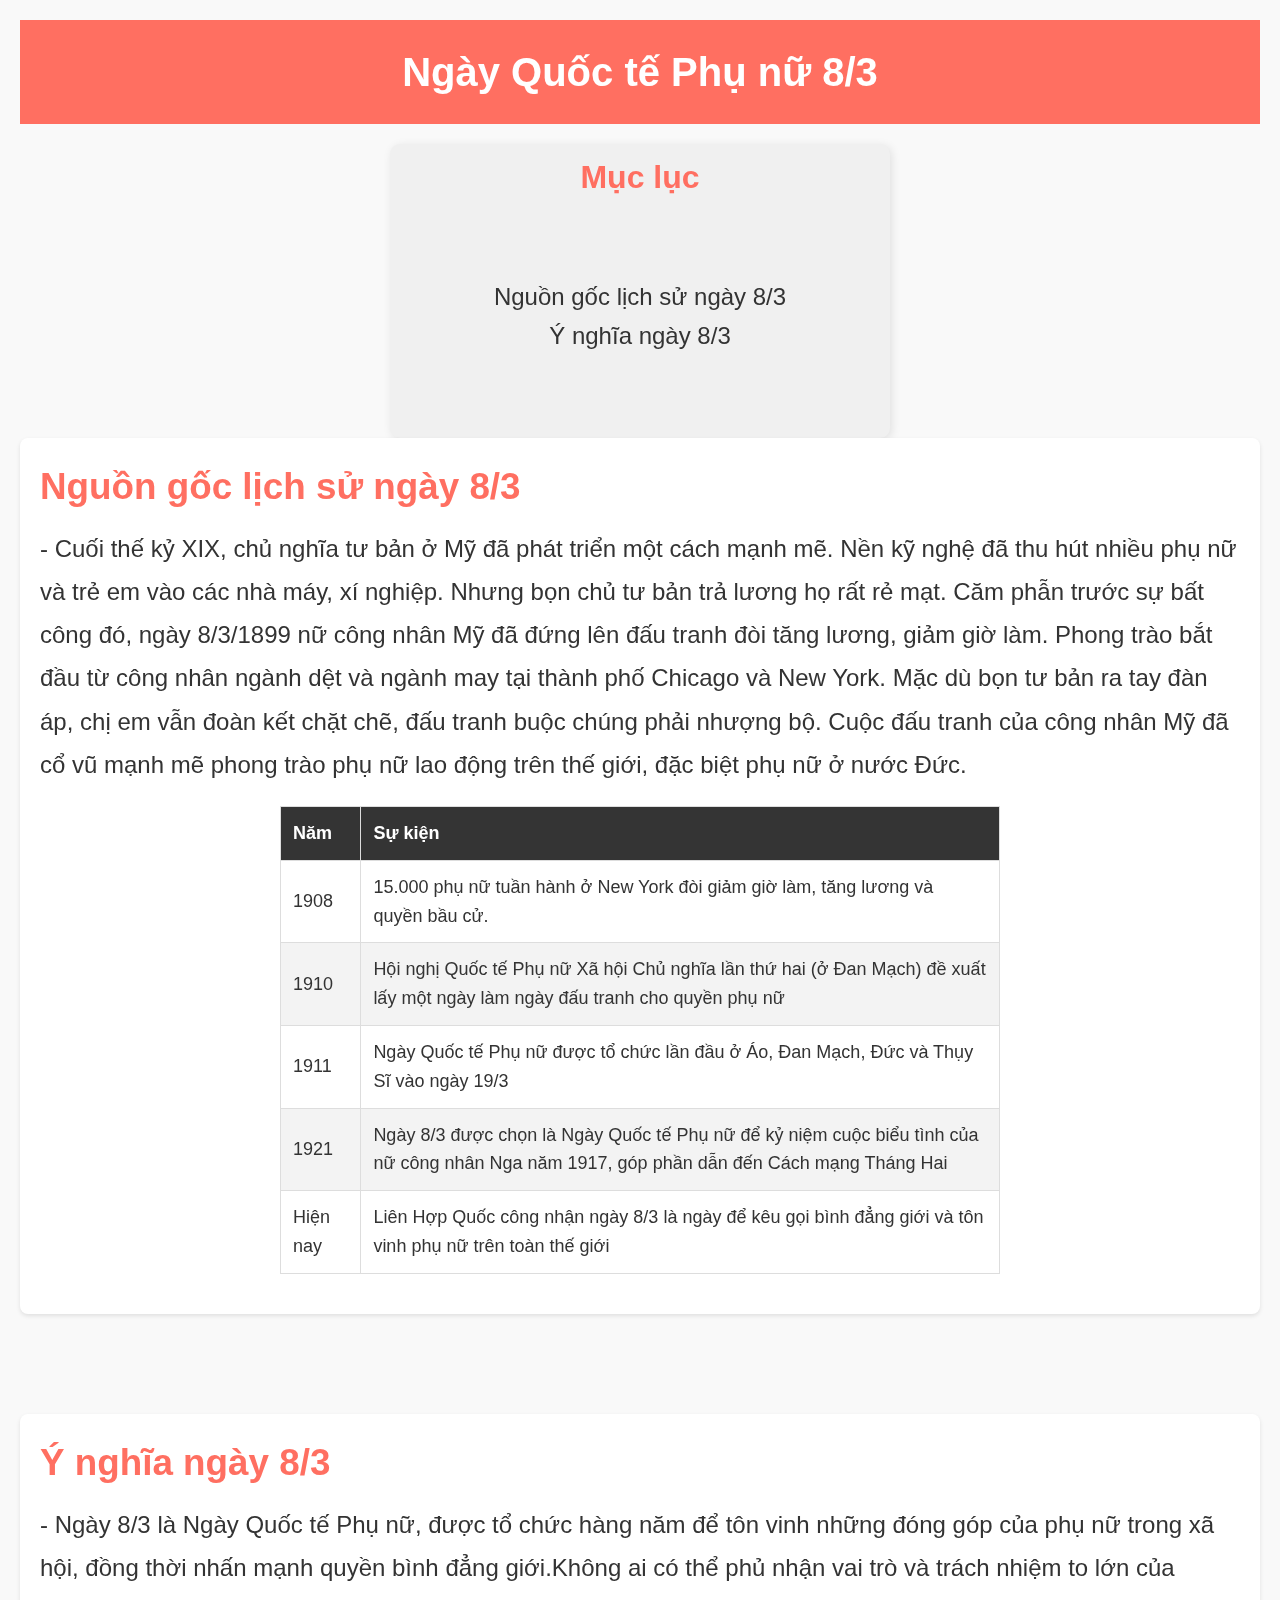
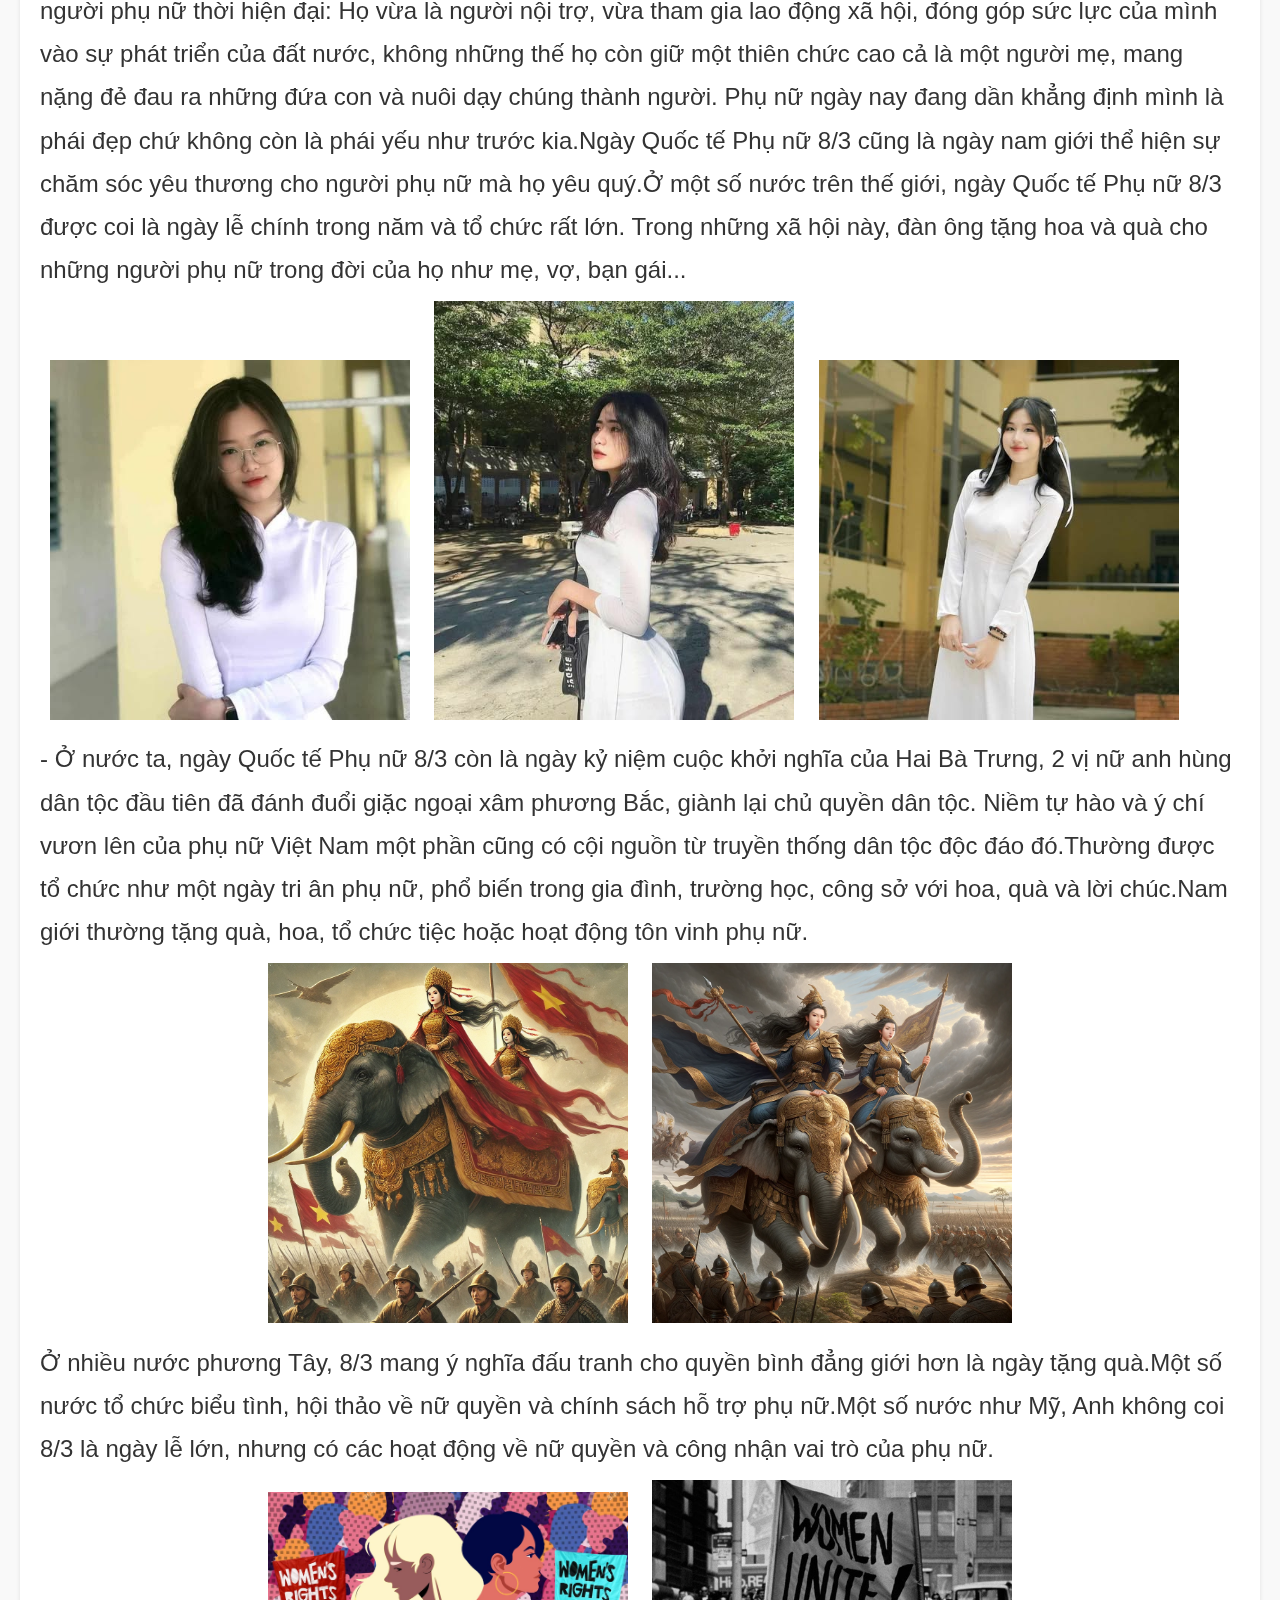
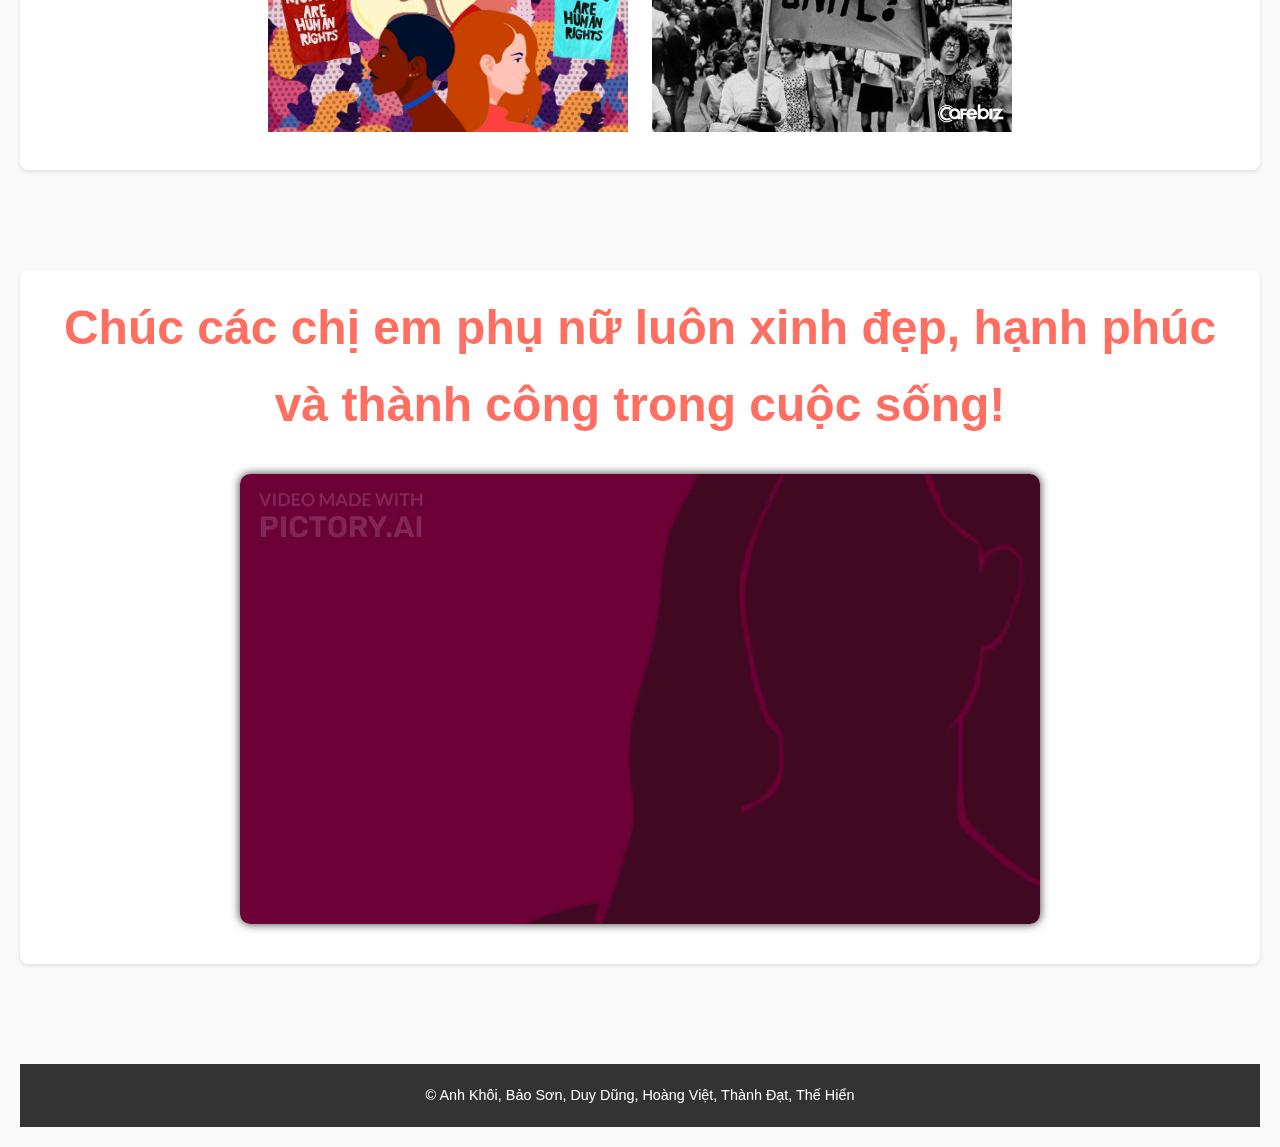
<file: index.html>
<!DOCTYPE html>
<html lang="vi">
<head>
    <meta charset="UTF-8">
    <meta name="viewport" content="width=device-width, initial-scale=1.0">
    <title>Ngày Quốc tế Phụ nữ 8/3</title>
    <link rel="stylesheet" href="styles.css">
</head>
<body>
 
    <header>
        <h1>Ngày Quốc tế Phụ nữ 8/3</h1>
    </header>
    <main>
        <center><nav class="toc">
            <h3>Mục lục</h3>
            <ul>
              <li><a href="#section1">Nguồn gốc lịch sử ngày 8/3</a></li>
              <li><a href="#section2">Ý nghĩa ngày 8/3</a></li>
            </ul>
          </nav></center>
        <section id="section1">   
            <h2>Nguồn gốc lịch sử ngày 8/3</h2>
            <p>- Cuối thế kỷ XIX, chủ nghĩa tư bản ở Mỹ đã phát triển một cách mạnh mẽ. Nền kỹ nghệ đã thu hút nhiều phụ nữ và trẻ em vào các nhà máy, xí nghiệp. Nhưng bọn chủ tư bản trả lương họ rất rẻ mạt. Căm phẫn trước sự bất công đó, ngày 8/3/1899 nữ công nhân Mỹ đã đứng lên đấu tranh đòi tăng lương, giảm giờ làm. Phong trào bắt đầu từ công nhân ngành dệt và ngành may tại thành phố Chicago và New York. Mặc dù bọn tư bản ra tay đàn áp, chị em vẫn đoàn kết chặt chẽ, đấu tranh buộc chúng phải nhượng bộ. Cuộc đấu tranh của công nhân Mỹ đã cổ vũ mạnh mẽ phong trào phụ nữ lao động trên thế giới, đặc biệt phụ nữ ở nước Đức.</p>
            <table class="styled-table">
                <thead>
                    <tr>
                        <th>Năm</th>
                        <th>Sự kiện</th>
                    </tr>
                </thead>
                <tbody>
                    <tr>
                        <td>1908</td>
                        <td>15.000 phụ nữ tuần hành ở New York đòi giảm giờ làm, tăng lương và quyền bầu cử.</td>
                    </tr>
                    <tr>
                        <td>1910</td>
                        <td>Hội nghị Quốc tế Phụ nữ Xã hội Chủ nghĩa lần thứ hai (ở Đan Mạch) đề xuất lấy một ngày làm ngày đấu tranh cho quyền phụ nữ</td>
                    <tr>
                        <td>1911</td>
                        <td>Ngày Quốc tế Phụ nữ được tổ chức lần đầu ở Áo, Đan Mạch, Đức và Thụy Sĩ vào ngày 19/3</td>
                    </tr>
                    <tr>
                        <td>1921</td>
                        <td>Ngày 8/3 được chọn là Ngày Quốc tế Phụ nữ để kỷ niệm cuộc biểu tình của nữ công nhân Nga năm 1917, góp phần dẫn đến Cách mạng Tháng Hai</td>
                    </tr>
                    <tr>
                        <td>Hiện nay</td>
                        <td>Liên Hợp Quốc công nhận ngày 8/3 là ngày để kêu gọi bình đẳng giới và tôn vinh phụ nữ trên toàn thế giới</td>
                    </tr>
                </tbody>
            </table>          
        </section>
        <section id="section2">
            <h2>Ý nghĩa ngày 8/3</h2>
            <p>- Ngày 8/3 là Ngày Quốc tế Phụ nữ, được tổ chức hàng năm để tôn vinh những đóng góp của phụ nữ trong xã hội, đồng thời nhấn mạnh quyền bình đẳng giới.Không ai có thể phủ nhận vai trò và trách nhiệm to lớn của người phụ nữ thời hiện đại: Họ vừa là người nội trợ, vừa tham gia lao động xã hội, đóng góp sức lực của mình vào sự phát triển của đất nước, không những thế họ còn giữ một thiên chức cao cả là một người mẹ, mang nặng đẻ đau ra những đứa con và nuôi dạy chúng thành người. Phụ nữ ngày nay đang dần khẳng định mình là phái đẹp chứ không còn là phái yếu như trước kia.Ngày Quốc tế Phụ nữ 8/3 cũng là ngày nam giới thể hiện sự chăm sóc yêu thương cho người phụ nữ mà họ yêu quý.Ở một số nước trên thế giới, ngày Quốc tế Phụ nữ 8/3 được coi là ngày lễ chính trong năm và tổ chức rất lớn. Trong những xã hội này, đàn ông tặng hoa và quà cho những người phụ nữ trong đời của họ như mẹ, vợ, bạn gái...</p>
            <img src="anh1.jpg" alt="Ảnh có CSS" class="image-style">
            <img src="anh2.jpg" alt="Ảnh có CSS" class="image-style">
            <img src="anh3.jpg" alt="Ảnh có CSS" class="image-style">
            <p>- Ở nước ta, ngày Quốc tế Phụ nữ 8/3 còn là ngày kỷ niệm cuộc khởi nghĩa của Hai Bà Trưng, 2 vị nữ anh hùng dân tộc đầu tiên đã đánh đuổi giặc ngoại xâm phương Bắc, giành lại chủ quyền dân tộc. Niềm tự hào và ý chí vươn lên của phụ nữ Việt Nam một phần cũng có cội nguồn từ truyền thống dân tộc độc đáo đó.Thường được tổ chức như một ngày tri ân phụ nữ, phổ biến trong gia đình, trường học, công sở với hoa, quà và lời chúc.Nam giới thường tặng quà, hoa, tổ chức tiệc hoặc hoạt động tôn vinh phụ nữ.</p>
            <div><center>
            <img src="anh4.webp" alt="Ảnh có CSS" class="image-style">
            <img src="anh5.webp" alt="Ảnh có CSS" class="image-style">
            </center></div>
            <p>Ở nhiều nước phương Tây, 8/3 mang ý nghĩa đấu tranh cho quyền bình đẳng giới hơn là ngày tặng quà.Một số nước tổ chức biểu tình, hội thảo về nữ quyền và chính sách hỗ trợ phụ nữ.Một số nước như Mỹ, Anh không coi 8/3 là ngày lễ lớn, nhưng có các hoạt động về nữ quyền và công nhận vai trò của phụ nữ.</p>
            <div><center>
            <img src="anh6.png" alt="Ảnh có CSS" class="image-style">
            <img src="anh7.webp" alt="Ảnh có CSS" class="image-style">
            </center></div>
        </section>
        <section>
            <h1 class="tada-text"><center>Chúc các chị em phụ nữ luôn xinh đẹp, hạnh phúc và thành công trong cuộc sống!</center></h1>
            <video class="video-style" autoplay loop muted>
                <source src="8thang3.mp4" type="video/mp4">
        </section>
    </main>
    <footer>
        <p>&copy; Anh Khôi, Bảo Sơn, Duy Dũng, Hoàng Việt, Thành Đạt, Thế Hiển</p>
    </footer>
</body>
</html>
</file>
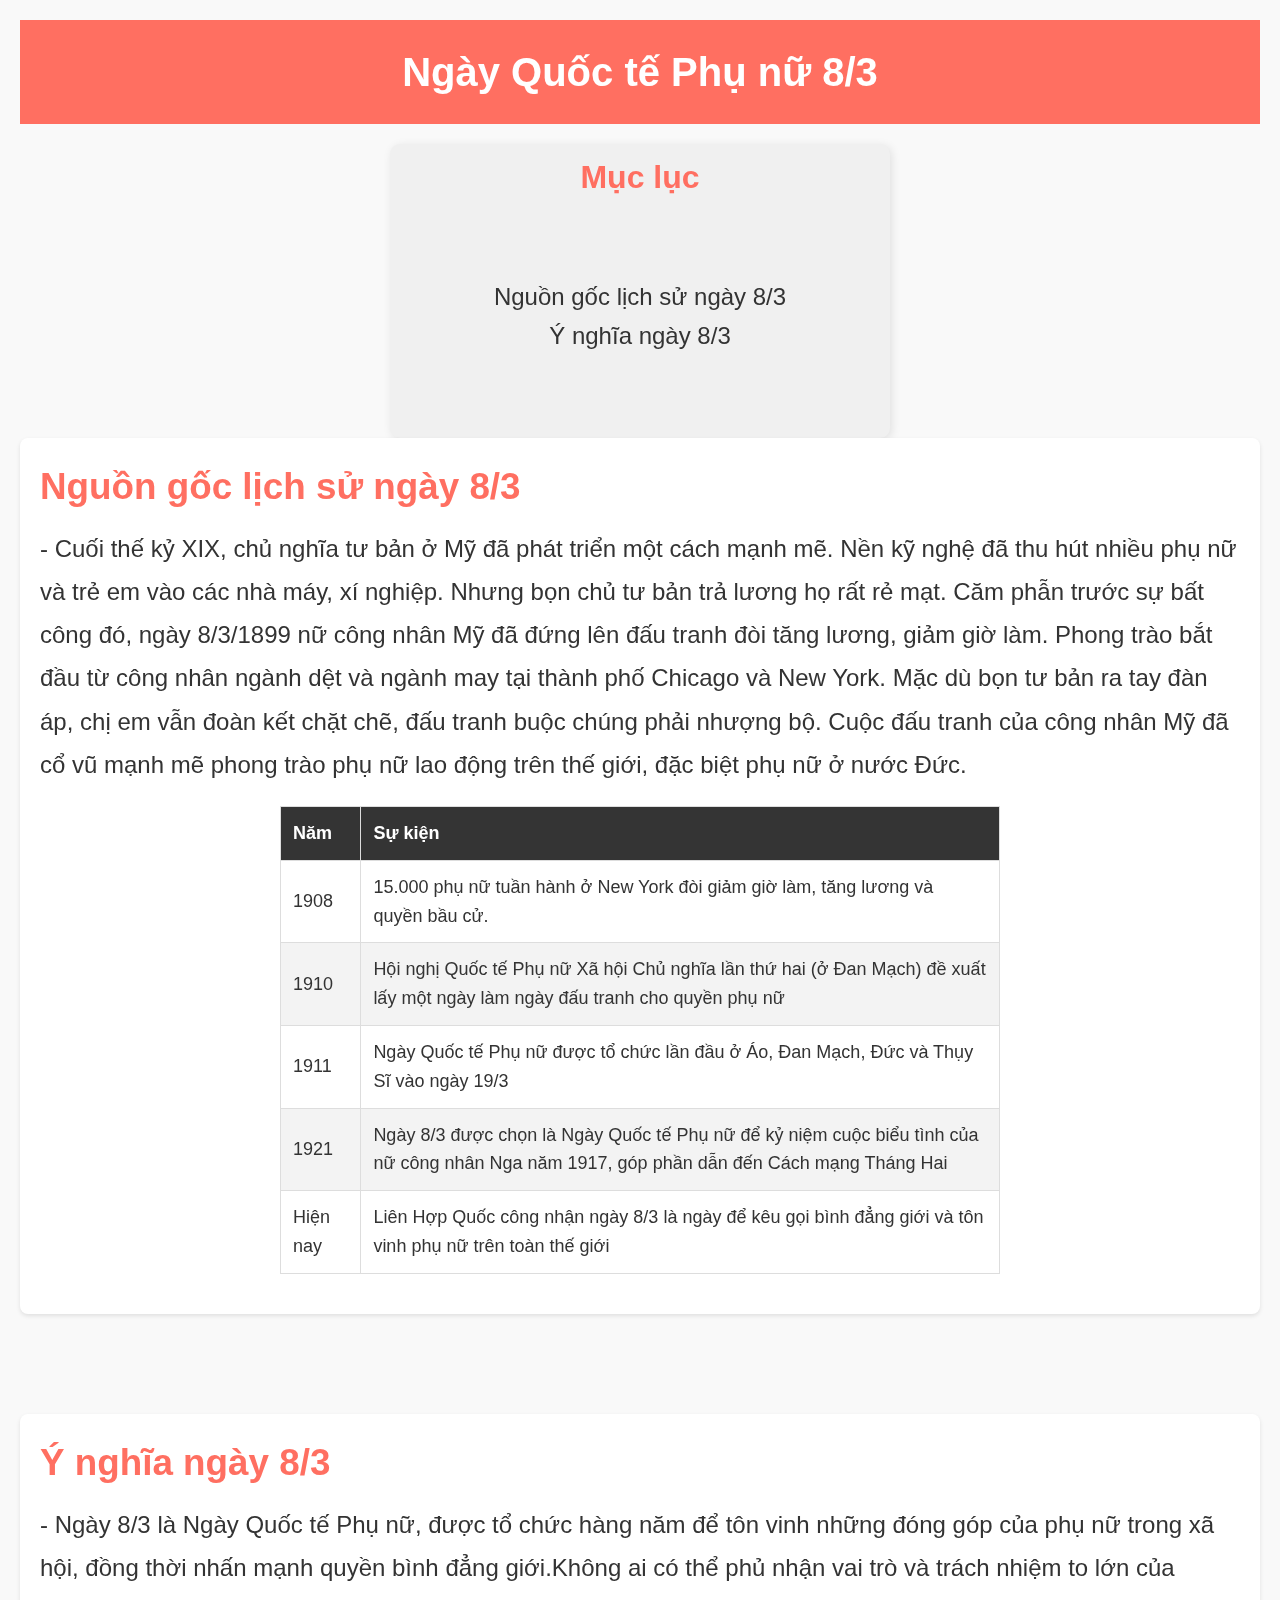
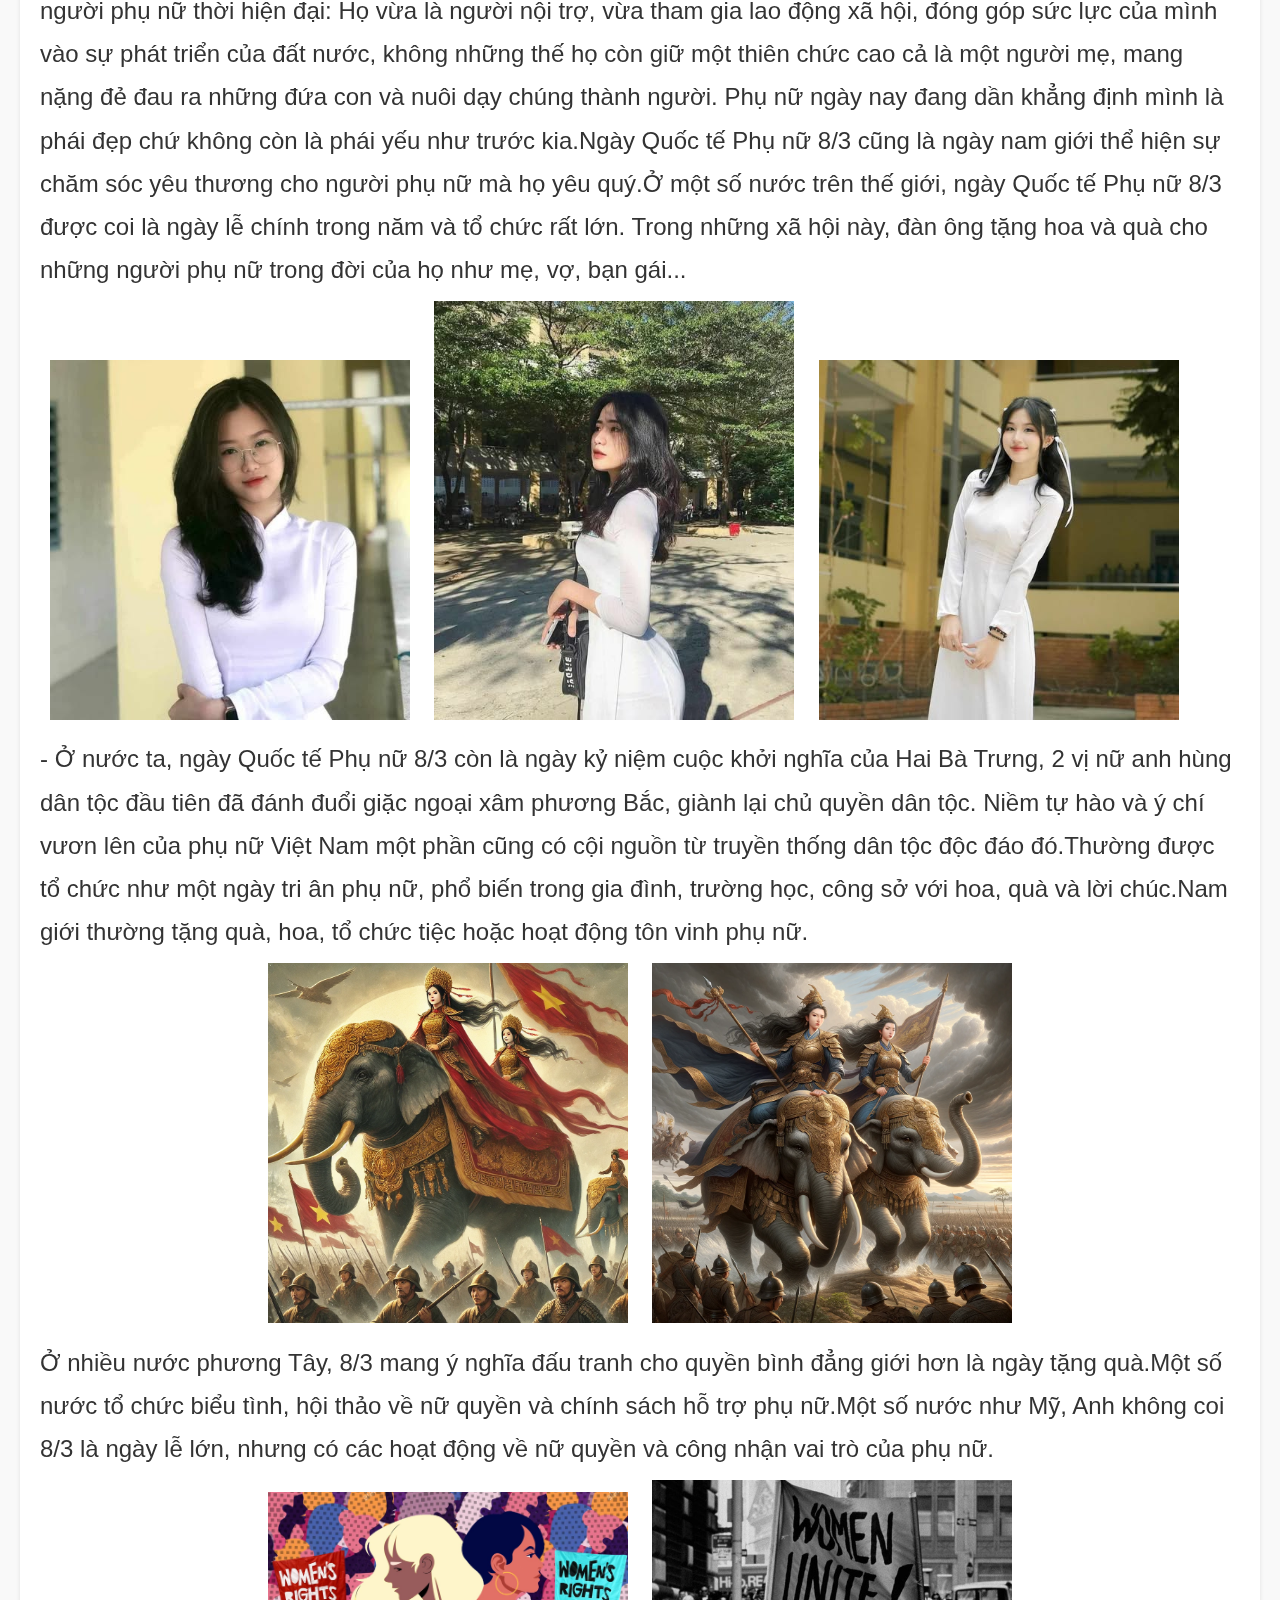
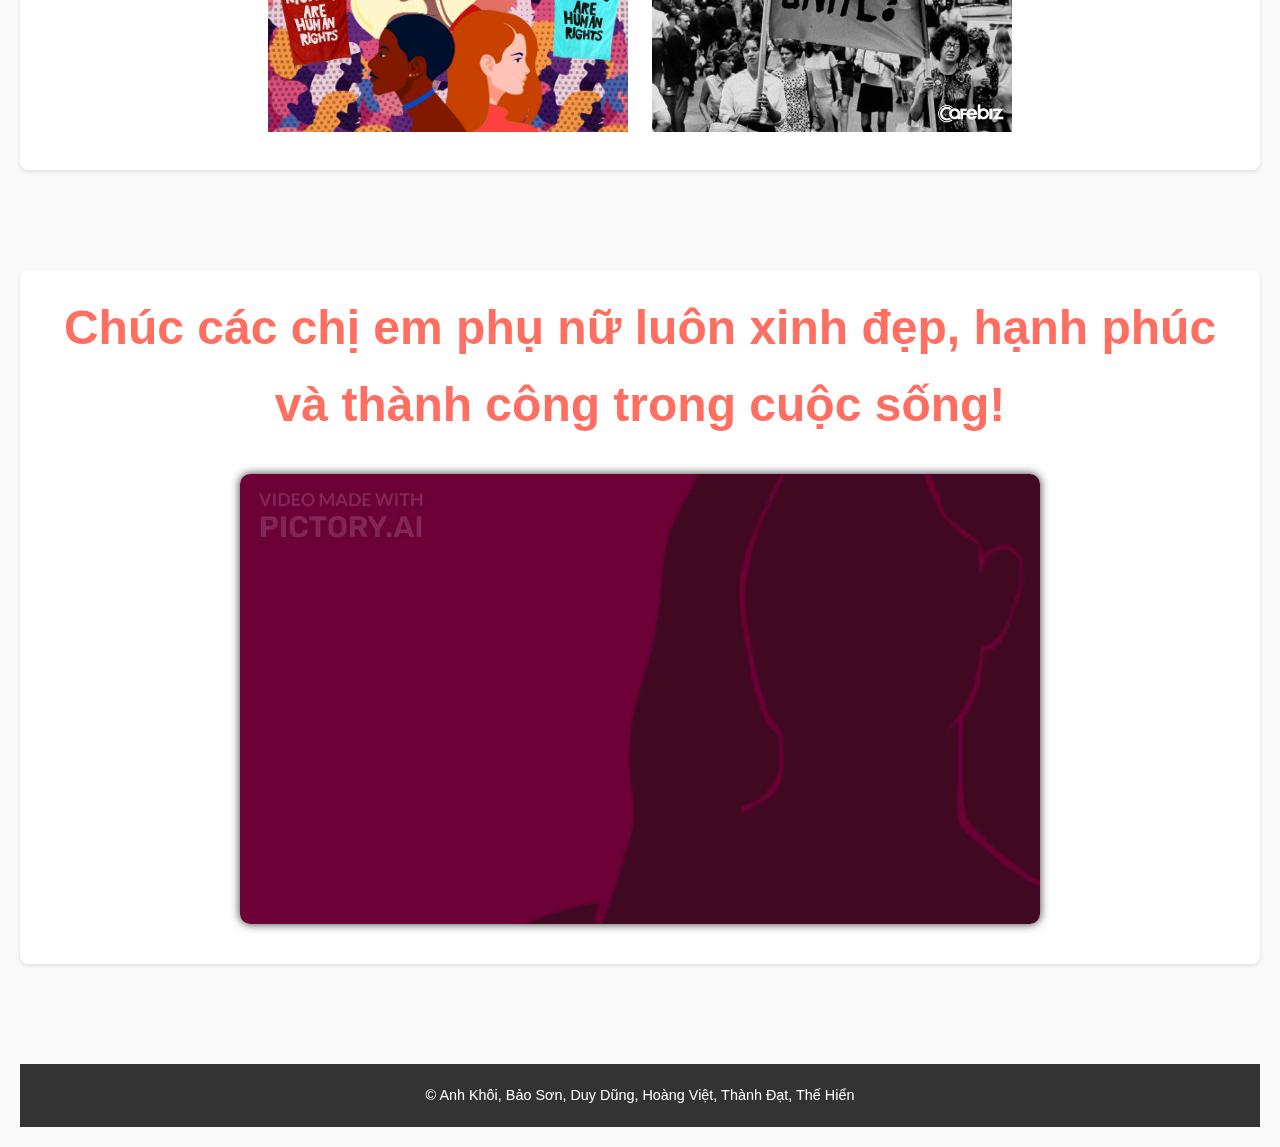
<file: woman international day.html>
<!DOCTYPE html>
<html lang="vi">
<head>
    <meta charset="UTF-8">
    <meta name="viewport" content="width=device-width, initial-scale=1.0">
    <title>Ngày Quốc tế Phụ nữ 8/3</title>
    <link rel="stylesheet" href="styles.css">
</head>
<body>
 
    <header>
        <h1>Ngày Quốc tế Phụ nữ 8/3</h1>
    </header>
    <main>
        <center><nav class="toc">
            <h3>Mục lục</h3>
            <ul>
              <li><a href="#section1">Nguồn gốc lịch sử ngày 8/3</a></li>
              <li><a href="#section2">Ý nghĩa ngày 8/3</a></li>
            </ul>
          </nav></center>
        <section id="section1">   
            <h2>Nguồn gốc lịch sử ngày 8/3</h2>
            <p>- Cuối thế kỷ XIX, chủ nghĩa tư bản ở Mỹ đã phát triển một cách mạnh mẽ. Nền kỹ nghệ đã thu hút nhiều phụ nữ và trẻ em vào các nhà máy, xí nghiệp. Nhưng bọn chủ tư bản trả lương họ rất rẻ mạt. Căm phẫn trước sự bất công đó, ngày 8/3/1899 nữ công nhân Mỹ đã đứng lên đấu tranh đòi tăng lương, giảm giờ làm. Phong trào bắt đầu từ công nhân ngành dệt và ngành may tại thành phố Chicago và New York. Mặc dù bọn tư bản ra tay đàn áp, chị em vẫn đoàn kết chặt chẽ, đấu tranh buộc chúng phải nhượng bộ. Cuộc đấu tranh của công nhân Mỹ đã cổ vũ mạnh mẽ phong trào phụ nữ lao động trên thế giới, đặc biệt phụ nữ ở nước Đức.</p>
            <table class="styled-table">
                <thead>
                    <tr>
                        <th>Năm</th>
                        <th>Sự kiện</th>
                    </tr>
                </thead>
                <tbody>
                    <tr>
                        <td>1908</td>
                        <td>15.000 phụ nữ tuần hành ở New York đòi giảm giờ làm, tăng lương và quyền bầu cử.</td>
                    </tr>
                    <tr>
                        <td>1910</td>
                        <td>Hội nghị Quốc tế Phụ nữ Xã hội Chủ nghĩa lần thứ hai (ở Đan Mạch) đề xuất lấy một ngày làm ngày đấu tranh cho quyền phụ nữ</td>
                    <tr>
                        <td>1911</td>
                        <td>Ngày Quốc tế Phụ nữ được tổ chức lần đầu ở Áo, Đan Mạch, Đức và Thụy Sĩ vào ngày 19/3</td>
                    </tr>
                    <tr>
                        <td>1921</td>
                        <td>Ngày 8/3 được chọn là Ngày Quốc tế Phụ nữ để kỷ niệm cuộc biểu tình của nữ công nhân Nga năm 1917, góp phần dẫn đến Cách mạng Tháng Hai</td>
                    </tr>
                    <tr>
                        <td>Hiện nay</td>
                        <td>Liên Hợp Quốc công nhận ngày 8/3 là ngày để kêu gọi bình đẳng giới và tôn vinh phụ nữ trên toàn thế giới</td>
                    </tr>
                </tbody>
            </table>          
        </section>
        <section id="section2">
            <h2>Ý nghĩa ngày 8/3</h2>
            <p>- Ngày 8/3 là Ngày Quốc tế Phụ nữ, được tổ chức hàng năm để tôn vinh những đóng góp của phụ nữ trong xã hội, đồng thời nhấn mạnh quyền bình đẳng giới.Không ai có thể phủ nhận vai trò và trách nhiệm to lớn của người phụ nữ thời hiện đại: Họ vừa là người nội trợ, vừa tham gia lao động xã hội, đóng góp sức lực của mình vào sự phát triển của đất nước, không những thế họ còn giữ một thiên chức cao cả là một người mẹ, mang nặng đẻ đau ra những đứa con và nuôi dạy chúng thành người. Phụ nữ ngày nay đang dần khẳng định mình là phái đẹp chứ không còn là phái yếu như trước kia.Ngày Quốc tế Phụ nữ 8/3 cũng là ngày nam giới thể hiện sự chăm sóc yêu thương cho người phụ nữ mà họ yêu quý.Ở một số nước trên thế giới, ngày Quốc tế Phụ nữ 8/3 được coi là ngày lễ chính trong năm và tổ chức rất lớn. Trong những xã hội này, đàn ông tặng hoa và quà cho những người phụ nữ trong đời của họ như mẹ, vợ, bạn gái...</p>
            <img src="anh1.jpg" alt="Ảnh có CSS" class="image-style">
            <img src="anh2.jpg" alt="Ảnh có CSS" class="image-style">
            <img src="anh3.jpg" alt="Ảnh có CSS" class="image-style">
            <p>- Ở nước ta, ngày Quốc tế Phụ nữ 8/3 còn là ngày kỷ niệm cuộc khởi nghĩa của Hai Bà Trưng, 2 vị nữ anh hùng dân tộc đầu tiên đã đánh đuổi giặc ngoại xâm phương Bắc, giành lại chủ quyền dân tộc. Niềm tự hào và ý chí vươn lên của phụ nữ Việt Nam một phần cũng có cội nguồn từ truyền thống dân tộc độc đáo đó.Thường được tổ chức như một ngày tri ân phụ nữ, phổ biến trong gia đình, trường học, công sở với hoa, quà và lời chúc.Nam giới thường tặng quà, hoa, tổ chức tiệc hoặc hoạt động tôn vinh phụ nữ.</p>
            <div><center>
            <img src="anh4.webp" alt="Ảnh có CSS" class="image-style">
            <img src="anh5.webp" alt="Ảnh có CSS" class="image-style">
            </center></div>
            <p>Ở nhiều nước phương Tây, 8/3 mang ý nghĩa đấu tranh cho quyền bình đẳng giới hơn là ngày tặng quà.Một số nước tổ chức biểu tình, hội thảo về nữ quyền và chính sách hỗ trợ phụ nữ.Một số nước như Mỹ, Anh không coi 8/3 là ngày lễ lớn, nhưng có các hoạt động về nữ quyền và công nhận vai trò của phụ nữ.</p>
            <div><center>
            <img src="anh6.png" alt="Ảnh có CSS" class="image-style">
            <img src="anh7.webp" alt="Ảnh có CSS" class="image-style">
            </center></div>
        </section>
        <section>
            <h1 class="tada-text"><center>Chúc các chị em phụ nữ luôn xinh đẹp, hạnh phúc và thành công trong cuộc sống!</center></h1>
            <video class="video-style" autoplay loop muted>
                <source src="8thang3.mp4" type="video/mp4">
        </section>
    </main>
    <footer>
        <p>&copy; Anh Khôi, Bảo Sơn, Duy Dũng, Hoàng Việt, Thành Đạt, Thế Hiển</p>
    </footer>
</body>
</html>
</file>
<file: styles.css>
html {
    scroll-behavior: smooth;
  }
* {
    margin: 0;
    padding: 0;
    box-sizing: border-box;
}

/* Body styling */
body {
    font-family: Arial, sans-serif;
    line-height: 1.6;
    background-color: #f9f9f9;
    color: #333;
    padding: 20px;
}

/* Header styling */
header {
    background-color: #ff6f61;
    color: white;
    padding: 20px 0;
    text-align: center;
}

header h1 {
    font-size: 2.5em;
}

/* Main content styling */
main {
    margin: 20px 0;
}

section {
    background-color: white;
    margin-bottom: 100px;
    padding: 20px;
    border-radius: 8px;
    box-shadow: 0 2px 4px rgba(0, 0, 0, 0.1);
    
    
}
section h1 {
    font-size: 4em;
    margin-bottom: 10px;
    color: #ff6f61;
    
}
section h2 {
    font-size: 2.3em;
    margin-bottom: 10px;
    color: #ff6f61;
}

section p {
    font-size: 1.5em;
    line-height: 1.8;
}

/* Footer styling */
footer {
    text-align: center;
    padding: 20px 0;
    background-color: #333;
    color: white;
    margin-top: 20px;
}

footer p {
    font-size: 0.9em;
}
/* Định dạng bảng */
.styled-table {
    width: 60%;
    border-collapse: collapse;
    margin: 20px auto;
    font-size: 18px;
    text-align: left;
}

/* Định dạng tiêu đề bảng */
.styled-table thead {
    background-color: rgba(0, 0, 0, 0.796);
    color: #ffffff;
}

/* Định dạng ô tiêu đề */
.styled-table th, .styled-table td {
    padding: 12px;
    border: 1px solid #ddd;
}

/* Màu nền xen kẽ cho các hàng */
.styled-table tbody tr:nth-child(even) {
    background-color: #f3f3f3;
}

/* Hiệu ứng khi hover vào hàng */
.styled-table tbody tr:hover {
    background-color: #ff6f61;
    color: #f0f0f0;
    font-weight: bold ;
    cursor: pointer;
}
.video-style {
    display: block;
    width: 70%;
    max-width: 800px;
    margin: 20px auto;
    border-radius: 10px;
    box-shadow: 0 0 10px rgba(0, 0, 0, 0.796);
}    
    .image-style {
        display: inline-block;
        width: 30%;
        margin: 10px;
        height: auto;
        
}
.toc {
    position: center;
    top: 20px;
    left: 20px;
    background-color: #f0f0f0;
    border-radius: 10px;
    padding: 8px 12px;
    box-shadow: 2px 2px 10px rgba(0,0,0,0.1);
    width: 500px;
  }
  
  .toc h3 {
    margin-top: 0;
    font-size: 2em;
    color: #ff6f61;
  }
  
  .toc ul {
    list-style-type: none;
    padding: 75px;
  }
  
  .toc ul li a {
    text-decoration: none;
    color: #333;
    transition: color 0.3s;
    text-align: center;
    font-size: 1.5em;
  }
  
  .toc ul li a:hover {
    color: #ff6f61;
    text-decoration: underline;
  }
  @keyframes tada {
    0% { transform: scale(1); }
    10%, 20% { transform: scale(0.9) rotate(-3deg); }
    30%, 50%, 70%, 90% { transform: scale(1.1) rotate(3deg); }
    40%, 60%, 80% { transform: scale(1.1) rotate(-3deg); }
    100% { transform: scale(1) rotate(0); }
  }

  .tada-text {
    display: inline-block;
    font-size: 48px;
    font-weight: bold;
    color: #ff6f61;
    animation: tada 2s ease-in-out infinite;
  }
.sticky-header {
    position: sticky;
    top: 20px;
}
.container {
    display: flex;
    flex-wrap: wrap;
}
.item {
    flex-grow: 1
    flex-basis: 200px;
}
</file>
